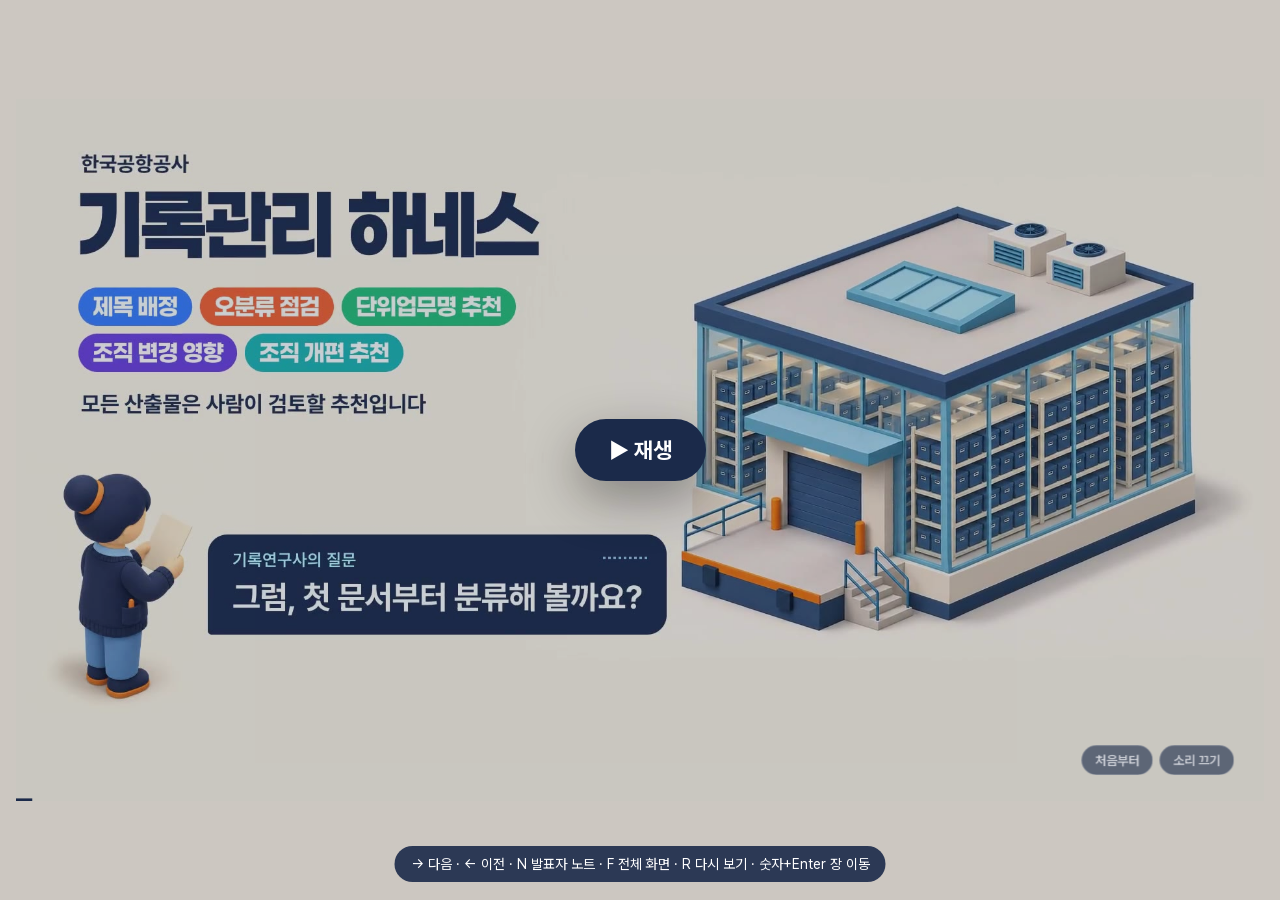
<file: harness-deck/deck/index.html>
<!doctype html>
<html lang="ko">
<head>
<meta charset="utf-8">
<meta name="viewport" content="width=device-width, initial-scale=1, viewport-fit=cover">
<title>기록물분류 하네스 5종</title>
<link rel="stylesheet" href="deck.css">
</head>
<body class="bg-paper">
<div id="navzones"><div title="이전 장"></div><div></div><div title="다음 장"></div></div>
<div id="wrap"><div id="stage"></div></div>
<div id="playov" hidden><span>▶ 재생</span></div>
<div id="notes"></div>
<div id="help"><span class="kb">→ 다음 · ← 이전 · N 발표자 노트 · F 전체 화면 · R 다시 보기 · 숫자+Enter 장 이동</span><span class="tc">왼쪽을 누르면 이전 · 나머지를 누르면 다음 · 옆으로 밀어 넘김</span></div>
<script src="lib/helpers.js"></script>
<script src="deck.js"></script>
<script src="kit.js"></script>
<script src="data/deckdata.js"></script>
<!-- 발표 순서는 필름(기록관리 하네스 120초)과 같다: 제목 배정 → 오분류 점검 → 단위업무명 추천 → 조직 변경 영향 → 조직 개편 추천 -->
<script src="slides/s01_open.js"></script>
<script src="slides/s02a_roles.js"></script>
<script src="slides/s02_harness.js"></script>
<script src="slides/s04_case2.js"></script>
<script src="slides/s06_case4.js"></script>
<script src="slides/s03_case1.js"></script>
<script src="slides/s05_case3.js"></script>
<script src="slides/s07_close.js"></script>
</body>
</html>
</file>
<file: harness-deck/deck/deck.css>
/* 기록물분류 하네스 덱 — 공통 스타일. 색의 뜻은 concept.md 「전체 아트 디렉션」을 따른다. */
@font-face { font-family: "Pretendard"; src: url("fonts/PretendardVariable.woff2") format("woff2"); font-weight: 45 920; font-display: block; }
@font-face { font-family: "JetBrains Mono"; src: url("fonts/JetBrainsMono-400.woff2") format("woff2"); font-weight: 400; font-display: block; }
@font-face { font-family: "JetBrains Mono"; src: url("fonts/JetBrainsMono-500.woff2") format("woff2"); font-weight: 500; font-display: block; }
@font-face { font-family: "JetBrains Mono"; src: url("fonts/JetBrainsMono-700.woff2") format("woff2"); font-weight: 700; font-display: block; }
@font-face { font-family: "Paperlogy"; src: url("fonts/Paperlogy-800.woff2") format("woff2"); font-weight: 800; font-display: block; }
@font-face { font-family: "Paperlogy"; src: url("fonts/Paperlogy-900.woff2") format("woff2"); font-weight: 900; font-display: block; }
@font-face { font-family: "Noto Serif KR"; src: url("fonts/NotoSerifKR-700.woff2") format("woff2"); font-weight: 500 800; font-display: block; }

:root {
  /* 필름(기록관리 하네스 120초)과 같은 팔레트 */
  --paper: #FDF3E2;      /* 바탕(필름 일러스트의 바탕색) */
  --paper-2: #F4E6CC;    /* 카드·표 머리 */
  --paper-3: #FFFAF2;    /* 밝은 카드 */
  --line: #E3D3B4;
  --ink: #1B2A4A;        /* 남색: 글자·말풍선 */
  --ink-2: #3A4A6B;
  --mute: #6A7287;
  --rule: rgba(27, 42, 74, .14);
  --rule-2: rgba(27, 42, 74, .30);
  --night: #1B2A4A;
  --blue: #2F7BFF;       /* 에이전트·하네스 흐름 */
  --blue-2: #1F5FD6;
  --blue-soft: rgba(47, 123, 255, .12);
  --ok: #19A974;         /* 확정·통과·타당 */
  --ok-soft: rgba(25, 169, 116, .13);
  --warn: #E8930C;       /* 검토필요·보완·수정필요 */
  --warn-soft: rgba(232, 147, 12, .14);
  --bad: #E8483A;        /* 오류·정정·반박·기각 */
  --bad-soft: rgba(232, 72, 58, .12);
  /* 하네스 다섯 개의 색(필름 엔드카드 칩) */
  --h-assign: #2F7BFF; --h-audit: #FF6A2B; --h-naming: #19A974; --h-orgchange: #6C4CE0; --h-strategy: #0FA3B1;
  --acc: #1B2A4A;        /* 장의 하네스 색. 하네스 장이 아니면 남색 */
  --sans: "Pretendard", "Apple SD Gothic Neo", "Noto Sans KR", sans-serif;
  --display: "Paperlogy", "Pretendard", "Apple SD Gothic Neo", sans-serif;
  --mono: "JetBrains Mono", "Pretendard", monospace;
  --serif: "Noto Serif KR", "Pretendard", serif;
}
.hz-assign { --acc: var(--h-assign); } .hz-audit { --acc: var(--h-audit); } .hz-naming { --acc: var(--h-naming); }
.hz-orgchange { --acc: var(--h-orgchange); } .hz-strategy { --acc: var(--h-strategy); }

html, body { margin: 0; height: 100%; overflow: hidden; background: var(--paper); }
body { font-family: var(--sans); color: var(--ink); -webkit-font-smoothing: antialiased; transition: background-color .4s; }
body.bg-ink, body.bg-night { background: var(--night); }
body.bg-blue, body.bg-navy { background: var(--ink); }
body.bg-black { background: #000; }

#wrap { position: absolute; left: 0; top: 0; width: 1920px; height: 1080px; transform-origin: 0 0; z-index: 6; pointer-events: none; }
#wrap button { pointer-events: auto; }
#stage { position: relative; width: 1920px; height: 1080px; overflow: hidden; background: var(--paper);
  word-break: keep-all; font-kerning: normal; font-feature-settings: "ss01" 0; }

.slide { position: absolute; inset: 0; overflow: hidden; display: none; }
.slide.bg-paper { background: var(--paper); color: var(--ink); }
.slide.bg-ink, .slide.bg-night, .slide.bg-blue, .slide.bg-navy { background: var(--ink); color: var(--paper); }
.slide.bg-black { background: #000; color: #fff; }
.slide > .root { position: absolute; inset: 0; }

/* 배치 헬퍼 */
.a { position: absolute; }
.full { position: absolute; inset: 0; }

/* 글자 */
/* 머리말(필름과 같은 꼴): 왼쪽 세로 막대 + 회색 머리글 + Paperlogy 제목 */
.thead { position: relative; }
.thead .tbar { position: absolute; left: -32px; top: 4px; bottom: 6px; width: 13px; background: var(--acc); transform-origin: 50% 0; }
.kicker { font-size: 26px; font-weight: 600; letter-spacing: -0.005em; color: var(--mute); display: flex; align-items: center; gap: 14px; }
.kicker .dot { display: none; }
.bg-ink .kicker, .bg-night .kicker, .bg-blue .kicker, .bg-navy .kicker { color: rgba(253,243,226,.66); }
.h-title { font-family: var(--display); font-size: 70px; font-weight: 900; letter-spacing: -0.035em; line-height: 1.14; color: var(--ink); }
.h-xl { font-family: var(--display); font-size: 124px; font-weight: 900; letter-spacing: -0.045em; line-height: 1.05; color: var(--ink); }
.bg-ink .h-title, .bg-night .h-title, .bg-blue .h-title, .bg-navy .h-title, .bg-ink .h-xl, .bg-navy .h-xl, .bg-blue .h-xl { color: var(--paper); }
.h-sub { font-size: 32px; font-weight: 450; color: var(--ink-2); line-height: 1.5; letter-spacing: -0.01em; }
.bg-ink .h-sub, .bg-night .h-sub, .bg-blue .h-sub, .bg-navy .h-sub { color: rgba(253,243,226,.78); }
.body { font-size: 30px; line-height: 1.55; color: var(--ink-2); letter-spacing: -0.01em; }
.small { font-size: 24px; line-height: 1.5; color: var(--mute); }
.mono { font-family: var(--mono); letter-spacing: 0; }
.num { font-variant-numeric: tabular-nums; font-feature-settings: "tnum" 1; }
.serif { font-family: var(--serif); }
.em-blue { color: var(--blue); } .em-ok { color: var(--ok); } .em-warn { color: var(--warn); } .em-bad { color: var(--bad); }

/* 칩: ID·상태·모델 */
.chip { display: inline-flex; align-items: center; gap: 8px; height: 40px; padding: 0 14px; border-radius: 8px;
  font-size: 22px; font-weight: 600; white-space: nowrap; line-height: 1; box-sizing: border-box; }
.chip.id { font-family: var(--mono); font-weight: 500; background: var(--paper-3); color: var(--ink); border: 1.5px solid var(--rule-2); }
.chip.ink { background: var(--ink); color: var(--paper); }
.chip.blue { background: var(--blue); color: #fff; }
.chip.ghost { background: transparent; color: var(--ink-2); border: 1.5px dashed var(--rule-2); }
.chip.ok { background: var(--ok-soft); color: #0B7A52; border: 1.5px solid rgba(25,169,116,.45); }
.chip.warn { background: var(--warn-soft); color: #965A00; border: 1.5px solid rgba(232,147,12,.5); }
.chip.bad { background: var(--bad-soft); color: #B3261E; border: 1.5px solid rgba(232,72,58,.45); }
.chip.sm { height: 32px; font-size: 18px; padding: 0 10px; border-radius: 6px; }
.chip.lg { height: 52px; font-size: 28px; padding: 0 18px; border-radius: 10px; }
.bg-ink .chip.id, .bg-night .chip.id, .bg-navy .chip.id { background: rgba(255,255,255,.06); color: var(--paper); border-color: rgba(255,255,255,.25); }

/* 카드 */
.card { position: absolute; background: var(--paper-3); border: 1.5px solid var(--rule); border-radius: 16px; box-sizing: border-box;
  box-shadow: 0 1px 0 rgba(27,42,74,.04), 0 18px 40px -24px rgba(27,42,74,.30); }
.card.flat { box-shadow: none; }
.card.tint { background: var(--paper-2); }
.bg-ink .card, .bg-night .card { background: rgba(255,255,255,.05); border-color: rgba(255,255,255,.14); box-shadow: none; }

/* 에이전트 노드 */
.agent { position: absolute; box-sizing: border-box; border-radius: 14px; background: var(--paper-3); border: 2px solid var(--blue);
  padding: 16px 18px 14px; box-shadow: 0 16px 36px -22px rgba(47,123,255,.5); }
.agent .nm { font-family: var(--mono); font-size: 21px; font-weight: 500; color: var(--blue-2); letter-spacing: -0.01em; }
.agent .rl { font-size: 26px; font-weight: 700; color: var(--ink); margin-top: 6px; letter-spacing: -0.02em; line-height: 1.25; }
.agent .md { position: absolute; right: 12px; top: 12px; font-family: var(--mono); font-size: 16px; font-weight: 700; padding: 4px 8px; border-radius: 5px; }
.agent .md.opus { background: var(--ink); color: var(--paper); }
.agent .md.sonnet { background: transparent; color: var(--ink-2); border: 1.5px solid var(--ink-2); }
.agent.check { border-color: var(--bad); box-shadow: 0 16px 36px -22px rgba(232,72,58,.5); }
.agent.check .nm { color: #B3261E; }
.agent.judge { border-color: var(--warn); box-shadow: 0 16px 36px -22px rgba(232,147,12,.5); }
.agent.judge .nm { color: #965A00; }
.agent.write { border-color: var(--ink-2); box-shadow: 0 16px 36px -22px rgba(27,42,74,.4); }
.agent.write .nm { color: var(--ink-2); }

/* 스크립트 노드(사람·모델이 아닌 결정적 처리) */
.script { position: absolute; box-sizing: border-box; border-radius: 10px; border: 2px dashed var(--rule-2); background: transparent;
  padding: 10px 14px; font-family: var(--mono); font-size: 20px; color: var(--ink-2); white-space: nowrap; }
.script .cap { display: block; font-family: var(--sans); font-size: 20px; color: var(--mute); margin-top: 2px; white-space: normal; }
.human { position: absolute; box-sizing: border-box; border-radius: 999px; background: var(--ink); color: #fff; padding: 10px 22px;
  font-size: 22px; font-weight: 700; white-space: nowrap; }

/* 표 */
.tbl { position: absolute; border-collapse: separate; border-spacing: 0; font-size: 24px; }
.tbl .tr { display: grid; align-items: center; border-bottom: 1.5px solid var(--rule); }
.tbl .th { font-size: 20px; font-weight: 700; color: var(--mute); padding: 12px 14px; }
.tbl .td { padding: 14px 14px; color: var(--ink); line-height: 1.35; }
.tbl .tr.head { border-bottom: 2px solid var(--ink); }

/* 도장 */
.stamp { position: absolute; font-size: 34px; font-weight: 850; letter-spacing: 0.04em; padding: 8px 20px; border: 5px solid currentColor;
  border-radius: 12px; transform-origin: 50% 50%; white-space: nowrap; mix-blend-mode: multiply; }
.stamp.ok { color: var(--ok); } .stamp.warn { color: var(--warn); } .stamp.bad { color: var(--bad); } .stamp.blue { color: var(--blue); }

/* 인용 */
.quote { position: absolute; font-family: var(--serif); font-weight: 600; font-size: 34px; line-height: 1.6; color: var(--ink); letter-spacing: -0.01em; }
.quote .src { display: block; font-family: var(--sans); font-weight: 500; font-size: 22px; color: var(--mute); margin-top: 16px; }

/* 하단 정보 */
.foot { position: absolute; left: 0; right: 0; bottom: 0; height: 64px; pointer-events: none; z-index: 50; }
.foot .ch { position: absolute; left: 120px; bottom: 30px; font-size: 21px; font-weight: 600; color: rgba(27,42,74,.5); letter-spacing: -0.01em; padding-left: 28px; white-space: nowrap; }
.foot .ch::before { content: ""; position: absolute; left: 0; top: 50%; width: 15px; height: 15px; margin-top: -8px; background: var(--acc); transform: rotate(45deg) scale(.82); }
.foot .pg { position: absolute; right: 120px; bottom: 30px; font-size: 21px; font-weight: 600; color: rgba(27,42,74,.5); font-variant-numeric: tabular-nums; }
.foot.dark .ch, .foot.dark .pg { color: rgba(253,243,226,.55); }
.foot.dark .ch::before { background: var(--paper); }

/* 필름 재료: 작업장 그림, 말풍선, 하네스 칩, 역할 칩 */
.ill { position: absolute; mix-blend-mode: darken; pointer-events: none; }
.wicon { position: absolute; right: 96px; top: 34px; width: 200px; height: auto; mix-blend-mode: darken; pointer-events: none; z-index: 3; }
.qbub { position: absolute; padding: 24px 34px 26px; background: var(--ink); color: #fff; border-radius: 28px 28px 28px 6px;
  font: 700 44px/1.2 var(--sans); letter-spacing: -0.02em; white-space: nowrap; transform-origin: 0% 100%; }
.qbub .tag { font: 600 24px/1 var(--sans); letter-spacing: 0.02em; color: #8CC2F2; margin-bottom: 12px; }
.hchip { display: inline-flex; align-items: center; padding: 10px 22px 11px; border-radius: 999px; color: #fff; font: 800 32px/1 var(--display);
  letter-spacing: -0.02em; white-space: nowrap; box-sizing: border-box; }
.rchip { display: inline-flex; align-items: center; gap: 10px; padding: 8px 18px 8px 11px; background: #fff; border: 2px solid var(--ink); border-radius: 999px;
  font: 700 24px/1 var(--sans); color: var(--ink); white-space: nowrap; box-sizing: border-box; }
.rchip .dia { width: 20px; height: 20px; background: var(--ink); transform: rotate(45deg) scale(.72); display: inline-block; flex: none; }
.capbar { position: absolute; background: var(--ink); color: #fff; border-radius: 16px; padding: 18px 34px; font: 600 32px/1.35 var(--sans); letter-spacing: -0.015em; }

/* 전환 */
.wipe-edge { position: absolute; top: 0; bottom: 0; width: 10px; z-index: 40; pointer-events: none; display: none; }

/* 영상 장 */
.vid { position: absolute; inset: 0; width: 1920px; height: 1080px; object-fit: cover; background: var(--paper); }
.vid-ctrl { position: absolute; right: 46px; bottom: 40px; z-index: 30; display: flex; gap: 10px; }
.vid-ctrl button { font: 600 20px var(--sans); color: #fff; background: rgba(27,42,74,.62); border: 1.5px solid rgba(255,255,255,.35);
  border-radius: 999px; padding: 10px 20px; cursor: pointer; backdrop-filter: blur(6px); }
.vid-ctrl button:hover { background: rgba(27,42,74,.85); }

#playov { position: fixed; inset: 0; z-index: 90; display: flex; align-items: center; justify-content: center; cursor: pointer; background: rgba(27,42,74,.22); }
#playov[hidden] { display: none; }
#playov span { font: 700 22px var(--sans); color: #fff; background: #1B2A4A; border-radius: 999px; padding: 18px 34px; box-shadow: 0 18px 50px rgba(0,0,0,.35); }
button:focus-visible { outline: 3px solid #2F7BFF; outline-offset: 3px; }

/* 화면 밖 UI(무대 비율과 무관) */
#notes { position: fixed; left: 50%; bottom: 18px; transform: translateX(-50%); width: min(1100px, calc(100vw - 32px)); max-height: 34vh; overflow: auto;
  background: rgba(27,42,74,.95); color: #FDF3E2; border-radius: 14px; padding: 18px 22px; font-size: 16px; line-height: 1.65; z-index: 100;
  display: none; box-sizing: border-box; box-shadow: 0 20px 60px rgba(0,0,0,.35); }
#notes b { color: #8CC2F2; font-weight: 700; }
#notes.on { display: block; }
#help { position: fixed; left: 50%; bottom: 18px; transform: translateX(-50%); background: rgba(27,42,74,.9); color: #fff; font-size: 14px;
  padding: 10px 16px; border-radius: 999px; z-index: 101; white-space: nowrap; opacity: 0; pointer-events: none; transition: opacity .5s; max-width: calc(100vw - 32px); overflow: hidden; text-overflow: ellipsis; }
#help.on { opacity: 1; }
#help .tc { display: none; }
@media (hover: none), (max-width: 760px) { #help .kb { display: none; } #help .tc { display: inline; } #help { max-width: calc(100vw - 32px); white-space: normal; text-align: center; } }
#navzones { position: fixed; inset: 0; z-index: 5; display: flex; }
#navzones div { flex: 1; cursor: pointer; }
#navzones div:first-child { flex: 0.5; cursor: w-resize; }
#navzones div:last-child { cursor: e-resize; }
body.still #navzones, body.still #help, body.still #notes { display: none !important; }

/* 에이전트 그림 묶음: 역할 그림 + 한글 이름표 + 하는 일 한 줄 */
.actor { position: absolute; display: flex; flex-direction: column; align-items: center; text-align: center; --k: var(--blue); --k-soft: rgba(47,123,255,.22); --k-ink: #1456C8; }
.actor.k-check { --k: var(--bad); --k-soft: rgba(232,72,58,.22); --k-ink: #B3261E; }
.actor.k-judge { --k: var(--warn); --k-soft: rgba(232,147,12,.26); --k-ink: #965A00; }
.actor.k-write { --k: #3A4A6B; --k-soft: rgba(27,42,74,.2); --k-ink: #1B2A4A; }
.actor.k-script { --k: #8A8371; --k-soft: rgba(106,114,135,.22); --k-ink: #4F4A3D; }
.actor.k-human { --k: #1B2A4A; --k-soft: rgba(27,42,74,.22); --k-ink: #fff; }
.actor img { display: block; flex: none; mix-blend-mode: darken; transform-origin: 50% 100%; pointer-events: none; }
.actor .tag { display: inline-block; flex: none; margin-top: 6px; padding: 8px 18px 9px; border-radius: 999px; background: var(--paper-3); border: 3px solid var(--k);
  color: var(--k-ink); font: 800 28px/1.1 var(--sans); letter-spacing: -0.02em; white-space: nowrap; transform-origin: 50% 0%; }
.actor.k-script .tag { border-style: dashed; }
.actor.k-human .tag { background: var(--ink); }
.actor .job { flex: none; margin-top: 10px; font: 600 26px/1.3 var(--sans); letter-spacing: -0.02em; color: var(--ink-2); }
/* 옮겨 다니는 문서 카드 */
.doc { position: absolute; box-sizing: border-box; background: #fff; border: 2px solid var(--ink); border-radius: 8px; padding: 10px 16px 11px;
  font: 700 24px/1.25 var(--sans); letter-spacing: -0.02em; color: var(--ink); box-shadow: 0 10px 22px -14px rgba(27,42,74,.55); white-space: nowrap; }
.doc.ok { border-color: var(--ok); } .doc.warn { border-color: var(--warn); } .doc.bad { border-color: var(--bad); } .doc.blue { border-color: var(--blue); }
/* 에이전트의 판단 한마디 */
.say { position: absolute; box-sizing: border-box; padding: 10px 18px 11px; border-radius: 16px; font: 800 26px/1.2 var(--sans); letter-spacing: -0.02em;
  color: #fff; background: var(--blue); white-space: nowrap; }
.say.ok { background: var(--ok); } .say.warn { background: var(--warn); } .say.bad { background: var(--bad); } .say.ink { background: var(--ink); }
.say.tail-l { border-bottom-left-radius: 4px; } .say.tail-r { border-bottom-right-radius: 4px; } .say.tail-b { border-radius: 16px; }
</file>
